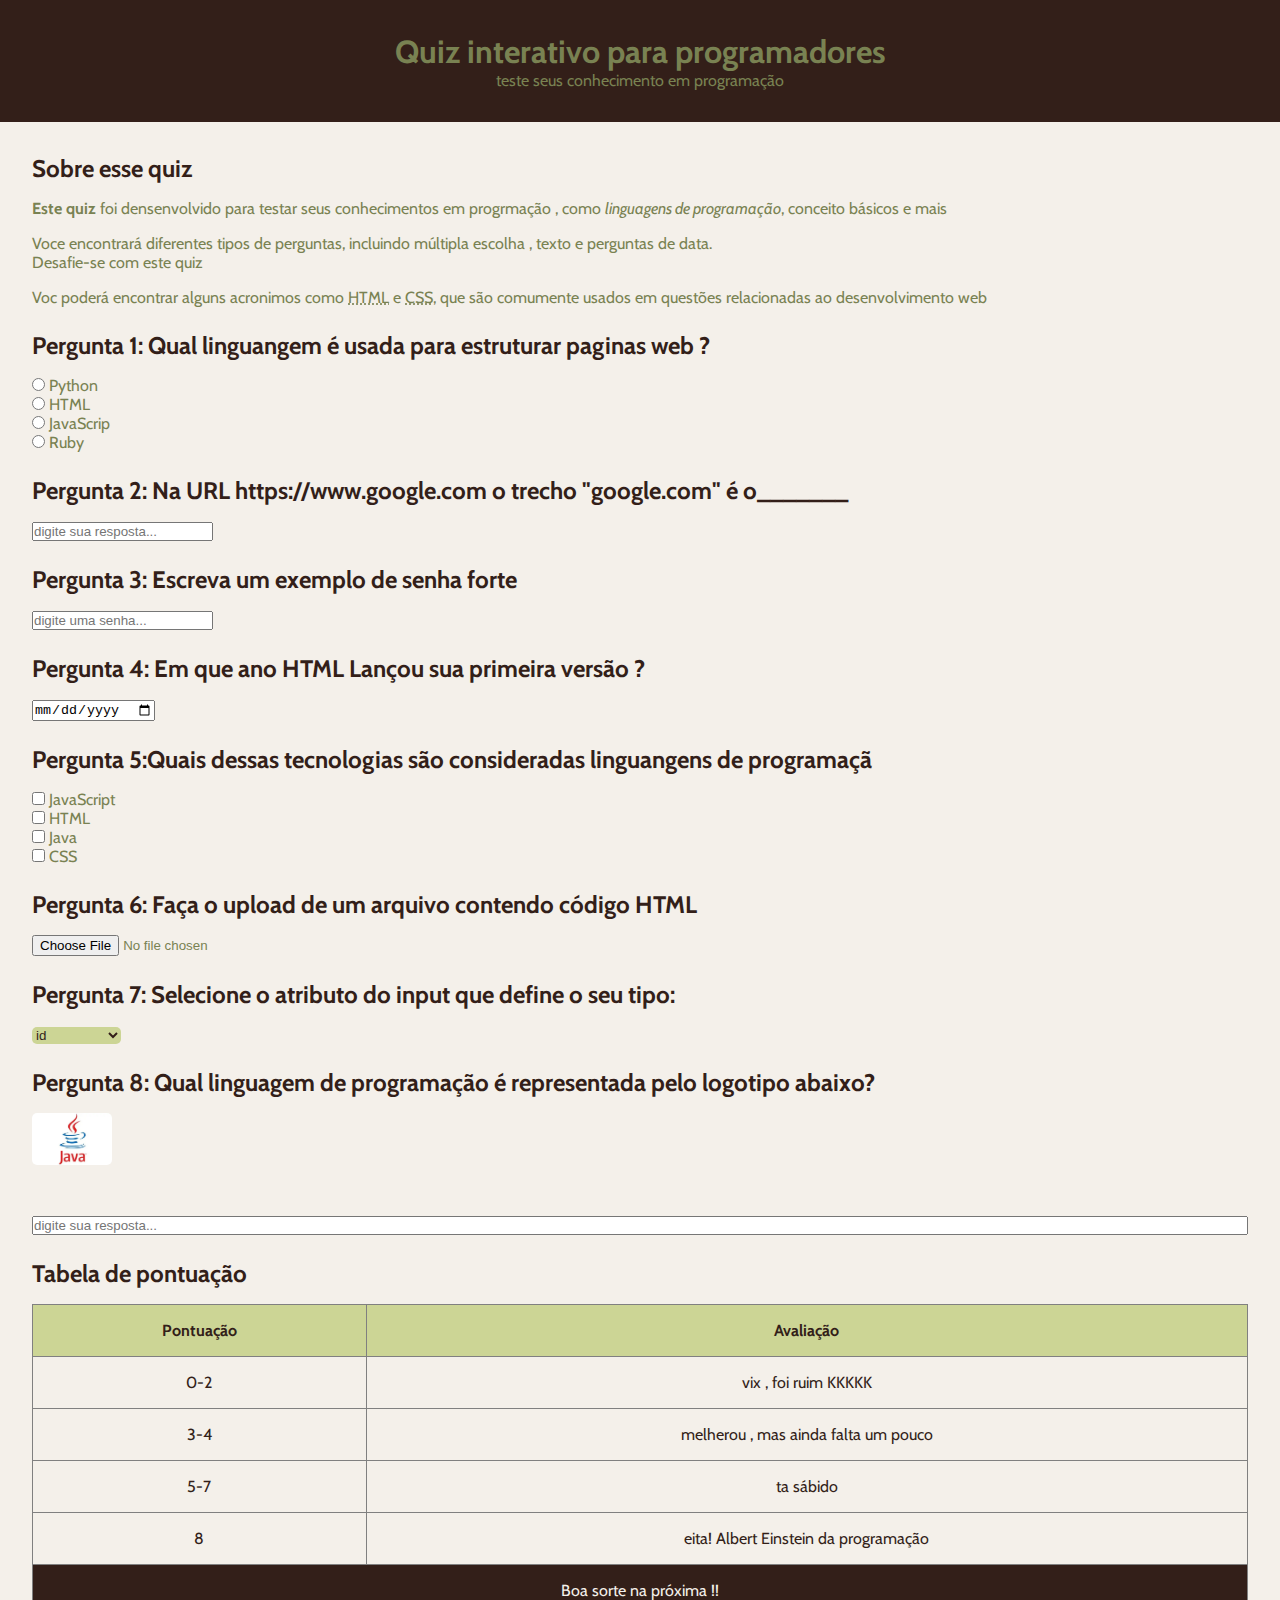
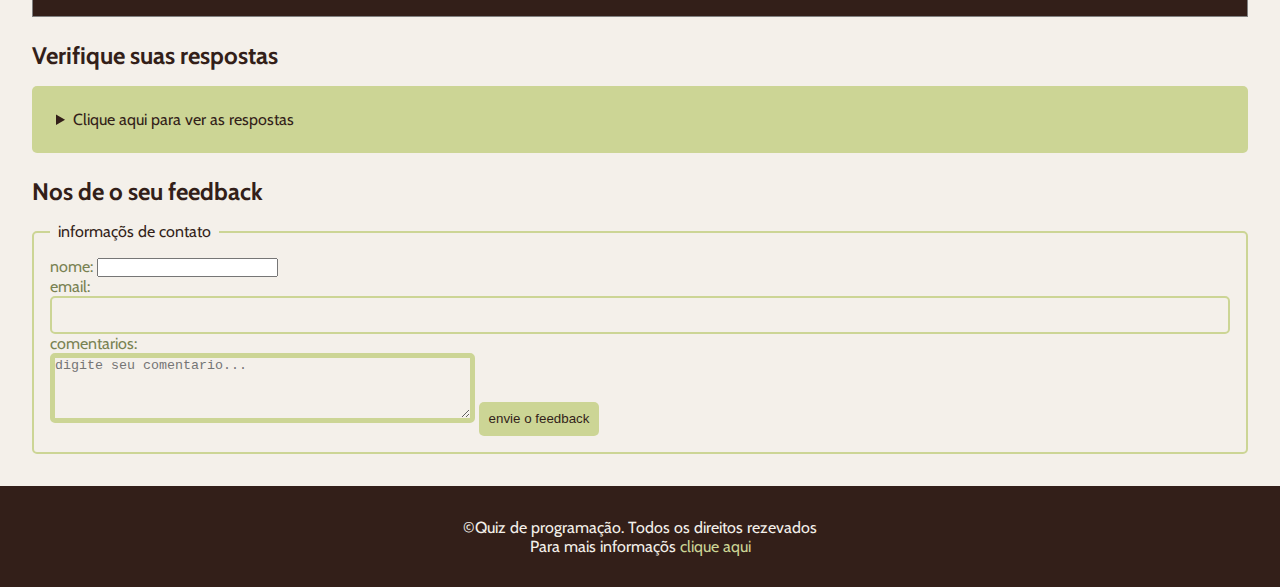
<file: index.html>
<!DOCTYPE html>

<html lang="pt-br">
    <head>
        <title>Quiz para programadores</title>
        <meta name="description" content="um quiz interativo ">
         <link rel="stylesheet" href="style.css">
    </head>
    <body>
        <header>
            <h1>Quiz interativo para programadores</h1>
            <p>teste seus conhecimento em programação</p>

        </header>
        <main>
            <!--introdução-->
            <section>
                <h2>Sobre esse quiz</h2>
                <p><strong>Este quiz</strong> foi densenvolvido para testar seus conhecimentos em progrmação , como <em>linguagens de programação</em>, conceito básicos e mais</p>
                <p>Voce encontrará diferentes tipos de perguntas, incluindo múltipla escolha , texto e perguntas de data. <br> Desafie-se com este quiz  </p>
                <p>Voc poderá encontrar alguns acronimos como <abbr title="HyperText Markup Language">HTML</abbr> e <abbr title="Cascading Style Sheets">CSS</abbr>, que são comumente usados em questões relacionadas ao desenvolvimento web</p>
            </section>
            <!--pergunta 1 -->
            <section>
                <h2>Pergunta 1: Qual linguangem é usada para estruturar paginas web ? </h2>
                <form >
                    <input type="radio" value="python" id="p1a"
                    name="pergunta1">
                    <label for="p1a">Python</label><br>
                    <input type="radio" value="HTML" id="p1b"
                    name="pergunta1">
                    <label for="p1a">HTML</label><br>
                    <input type="radio" value="JavaScrip" id="p1c"
                    name="pergunta1">
                    <label for="p1a">JavaScrip</label><br>
                    <input type="radio" value="Ruby" id="p1d"
                    name="pergunta1">
                    <label for="p1a">Ruby</label><br>
                    
                </form>
            </section>
            <!--pergunta 2 -->
            <section>
                <h2>Pergunta 2: Na URL https://www.google.com o trecho "google.com" é o_______</h2>
                <form>
                    <input type="text" id="p2" name ="pergunta2" 
                    placeholder="digite sua resposta...">
                </form>
            </section>
            <!--pergunta 3 -->
            <section>
                <h2>Pergunta 3: Escreva um exemplo de senha forte</h2>
                <form>
                        <input type="password"id="p3" name="pergunta 3" placeholder="digite uma senha...">
                </form>
            </section>
            <!--pergunta 4 -->
            <section>
                <h2>Pergunta 4: Em que ano HTML Lançou sua primeira versão ?</h2>
                <form >
                  <input type="date"id="p4" name="pergunta4"> 
                </form>
            </section>
            <!--pergunta 5 -->
            <section>
                <h2>Pergunta 5:Quais dessas tecnologias são consideradas linguangens de programaçã </h2>
                <form >
                    <input type="checkbox" id="p5a"
                    name="pergunta5" value="JavaScrip">
                    <label for="p5a">JavaScript</label><br>
                     <input type="checkbox" id="p5b"
                    name="pergunta5" value="HTML">
                    <label for="p5a">HTML</label><br>
                     <input type="checkbox" id="p5c"
                    name="pergunta5" value="Java">
                    <label for="p5a">Java</label><br>
                     <input type="checkbox" id="p5d"
                    name="pergunta5" value="CSS">
                    <label for="p5a">CSS</label><br>
                </form>
            </section>
            <!--pergunta 6-->
            <section>
                <h2>Pergunta 6: Faça o upload de um arquivo contendo código HTML</h2>
                <form>
                    <input type="file"id="p6" name="pergunta6">
                </form>
            </section>
            <!--pergunta 7 -->
            <section>
                <h2>Pergunta 7: Selecione o atributo do input que define o seu tipo:</h2>
                <form>
                    <select name="pergunta7" id="p7">
                        <option value="id">id</option>
                        <option value="type">type</option>
                        <option value="placeholder">placeholder</option>

                    </select>
                </form>
            </section>
            <!--pergunta 8 -->
            <section>
                <h2>Pergunta 8: Qual linguagem de programação é representada pelo logotipo abaixo?  </h2>
                <img src="img/img java - Copia.webp" alt=""><br>
                <input type="text"id="p8" name="pergunta8"placeholder="digite sua resposta...">
            </section>
             <!--tabela de pontuação-->
            <section>
                <h2>Tabela de pontuação</h2>
               
                <table border="1">
                    <thead>
                        <tr>
                            <th>Pontuação </th> 

                            <th>Avaliação </td>
                        </tr>
                    </thead>
                    <tbody>
                        <tr>
                            <td>0-2
                            <td> vix , foi ruim KKKKK</td> 
                        </tr>
                        <tr>
                            <td>3-4
                            <td> melherou , mas ainda falta um pouco</td>
                        </tr>
                        <tr>
                            <td>5-7
                            <td>ta sábido </td>
                        </tr>
                        <tr>
                            <td>8
                            <td>eita! Albert Einstein da programação</td>
                        </tr>
                    </tbody>
                    <tfoot>
                        <tr>
                            <td colspan="2"> Boa sorte na próxima !!

                            </td>
                        </tr>
                    </tfoot>
                </table>

            </section>
            <!--lista de respostas-->
            <section>
                <h2>Verifique suas respostas</h2>
                <details>
                    <summary>Clique aqui para ver as respostas</summary>
                <ol>
                    <li>HTML</li>
                    <li>Domínio</li>
                    <li>Victorlima19!</li>
                    <li>1991</li>
                    <li>JavaScrip e Java</li>
                    <li>arquivo deve ter extenção .html</li>
                    <li>type</li>
                    <li>Java </li>
                </ol>
                </details>
            </section>
            <!--fomulario de feeback-->
            <section>
                <h2>Nos de o seu feedback</h2>
                <form >
                    <fieldset>
                        <legend>informaçõs de contato</legend>
                    <label for="name">nome:</label>
                    <input type="text"id="name" name="name"><br>
                    <label for="email">email:</label>
                    <input type="email"id="email" name="email"><br>
                    <label for="comentarios">comentarios:</label><br>
                    <textarea id="comentarios" name="comentarios" rows="4"
                cols="50" placeholder="digite seu comentario..."></textarea>
                <button onclick="alert('FEEDBACK ENVIADO')">envie o feedback</button>
                    </fieldset>
                </form>
            </section>
        </main>
        <footer> 
            <p class="paragrafo-footer">&copy;Quiz de programação. Todos os direitos rezevados </p>
            <p class="paragrafo-footer">Para mais informaçõs <a href="programa.html" target="_blank">clique aqui</a></p>
        </footer>
    </body>

</html>
</file>
<file: style.css>
@import url('https://fonts.googleapis.com/css2?family=Cabin:ital,wght@0,400..700;1,400..700&family=Poppins:ital,wght@0,100;0,200;0,300;0,400;0,500;0,600;0,700;0,800;0,900;1,100;1,200;1,300;1,400;1,500;1,600;1,700;1,800;1,900&display=swap');


* {
    margin: 0;
    padding: 0;
    box-sizing: border-box;

}

body {
    background-color: #f4f0ea;
    color: #798252;
    font-family: "Cabin", sans-serif;
    font-weight: 400;
    
}

header{
    padding: 2rem;
    background-color: #331f19;
    text-align: center;

}
main{
    padding: 2rem;
    display: flex;
    flex-direction: column;
    gap: 1.5rem;
}

section{
    display: flex;
    flex-direction: column;
    gap: 1rem;

}

h2{
    color: #331f19;
    font-size:1.5rem ;

}

input[type="radio"], input[type="checkbox"]{
    accent-color: #ccd595 ;

}

input [type="text"], input [type="password"] , input [type="date"] ,input[type="email"] {
    width:100% ;
    padding: 0.6rem ;
    border: 2px solid #ccd595 ;
    outline: none;
    border-radius: 5px;
    background-color: transparent;

}
 
input ::placeholder {
    color: #cbbba7;
}

select {
    cursor: pointer;
    background-color: #ccd595;
    color: #331f19;
    border-radius: 5px;
    border: none;
    outline: none;

}

img{
    width: 5rem;
    border-radius: 5px;

}

table{
    width: 100%;
    border-collapse: collapse;

}

th{
    background-color: #ccd595;
    color: #331f19;
    padding: 1rem;

}

td{
    color: #331f19;
    padding: 1rem;
    text-align: center;

}

tfoot td{

    background-color: #331f19;
    color: #f4f0ea;

}

details{
    background-color: #ccd595;
    border-radius: 5px;
    padding: 1rem;

}

summary{
    color: #331f19;
    margin: 0.5rem;
    cursor: pointer;

}

ol{
    margin-left: 1.5rem;

}

ol li{
    padding: 0.2rem;

}

fieldset{
    border: 2px solid #ccd595;
    border-radius: 5px;
    padding: 1rem;

}

legend{
    color: #331f19;
    padding: 0 0.5rem;

}

textarea{
    background-color:transparent;
    outline: none;
    border-radius: 5px;
    border: 5px solid #ccd595;

}

button{
    background-color: #ccd595;
    border: none;
    padding: 0.6rem;
    color: #331f19;
    border-radius: 5px;
    cursor: pointer;
        
}

footer{
    background-color: #331f19;
    padding: 2rem;
    text-align: center;

}

.paragrafo-footer { 
    color: #f4f0ea;


}   

footer a {
    text-decoration: none;
    color: #ccd595;
    
}
</file>
